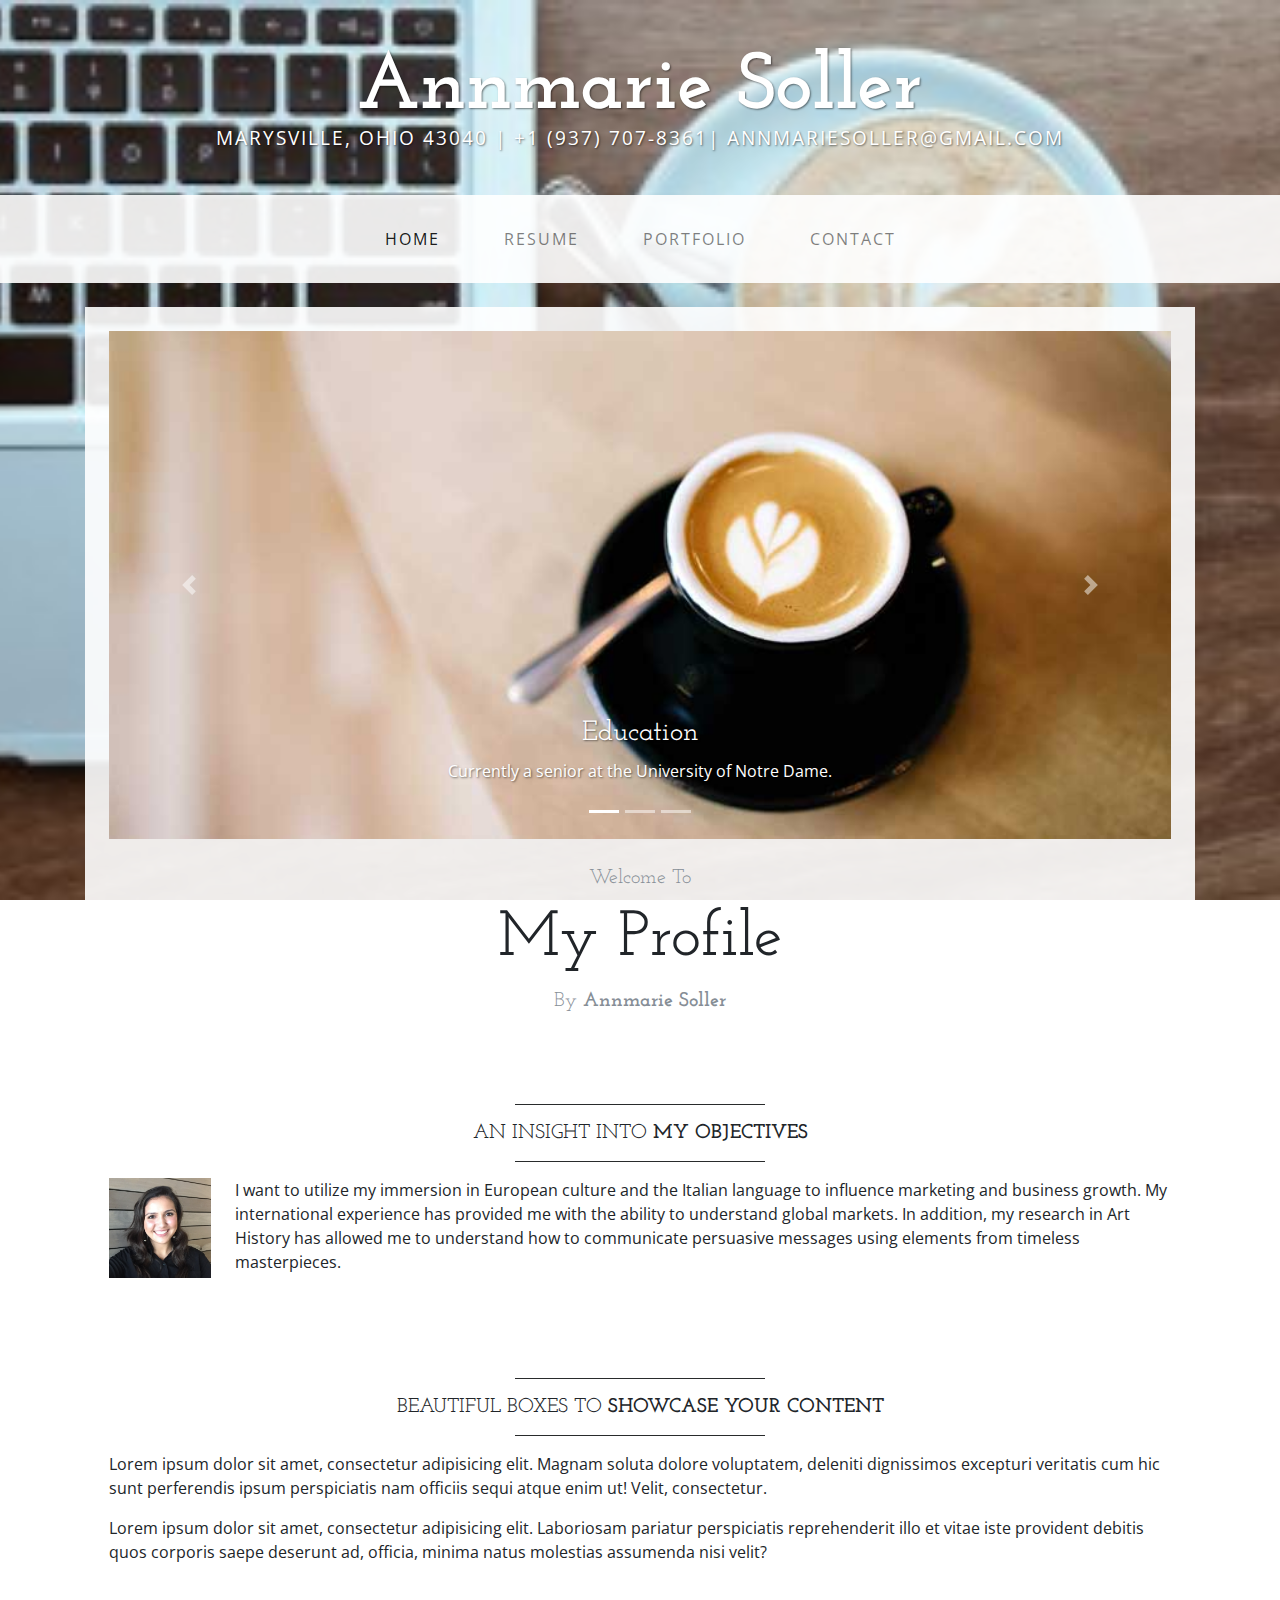
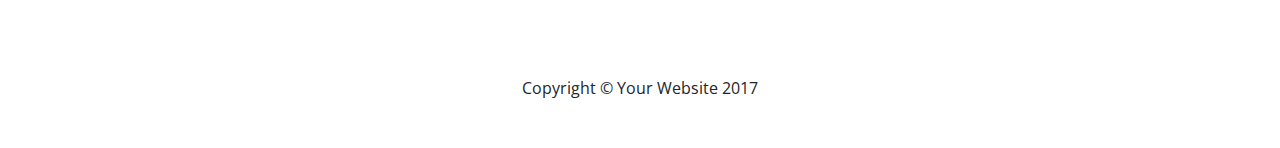
<file: index.html>
<!DOCTYPE html>
<html lang="en">

  <head>

    <meta charset="utf-8">
    <meta name="viewport" content="width=device-width, initial-scale=1, shrink-to-fit=no">
    <meta name="description" content="">
    <meta name="author" content="">

    <title>Resume - Annmarie Soller</title>

    <!-- Bootstrap core CSS -->
    <link href="vendor/bootstrap/css/bootstrap.min.css" rel="stylesheet">

    <!-- Custom fonts for this template -->
    <link href="https://fonts.googleapis.com/css?family=Open+Sans:300italic,400italic,600italic,700italic,800italic,400,300,600,700,800" rel="stylesheet" type="text/css">
    <link href="https://fonts.googleapis.com/css?family=Josefin+Slab:100,300,400,600,700,100italic,300italic,400italic,600italic,700italic" rel="stylesheet" type="text/css">

    <!-- Custom styles for this template -->
    <link href="css/business-casual.css" rel="stylesheet">
          <link href="css/Resume.css" rel="stylesheet">


  </head>

  <body>

    <div class="tagline-upper text-center text-heading text-shadow text-white mt-5 d-none d-lg-block">Annmarie Soller</div>
    <div class="tagline-lower text-center text-expanded text-shadow text-uppercase text-white mb-5 d-none d-lg-block" > Marysville, Ohio 43040 | +1 (937) 707-8361| annmariesoller@gmail.com</div>

    <!-- Navigation -->
    <nav class="navbar navbar-expand-lg navbar-light bg-faded py-lg-4">
      <div class="container">
        <a class="navbar-brand text-uppercase text-expanded font-weight-bold d-lg-none" href="#">Start Bootstrap</a>
        <button class="navbar-toggler" type="button" data-toggle="collapse" data-target="#navbarResponsive" aria-controls="navbarResponsive" aria-expanded="false" aria-label="Toggle navigation">
          <span class="navbar-toggler-icon"></span>
        </button>
        <div class="collapse navbar-collapse" id="navbarResponsive">
          <ul class="navbar-nav mx-auto">
            <li class="nav-item active px-lg-4">
              <a class="nav-link text-uppercase text-expanded" href="index.html">Home
                <span class="sr-only">(current)</span>
              </a>
            </li>
            <li class="nav-item px-lg-4">
              <a class="nav-link text-uppercase text-expanded" href="about.html">Resume</a>
            </li>
            <li class="nav-item px-lg-4">
              <a class="nav-link text-uppercase text-expanded" href="blog.html">Portfolio</a>
            </li>
            <li class="nav-item px-lg-4">
              <a class="nav-link text-uppercase text-expanded" href="contact.html">Contact</a>
            </li>
          </ul>
        </div>
      </div>
    </nav>

    <div class="container">

      <div class="bg-faded p-4 my-4">
        <!-- Image Carousel -->
        <div id="carouselExampleIndicators" class="carousel slide" data-ride="carousel">
          <ol class="carousel-indicators">
            <li data-target="#carouselExampleIndicators" data-slide-to="0" class="active"></li>
            <li data-target="#carouselExampleIndicators" data-slide-to="1"></li>
            <li data-target="#carouselExampleIndicators" data-slide-to="2"></li>
          </ol>
          <div class="carousel-inner" role="listbox">
            <div class="carousel-item active">
              <img class="d-block img-fluid w-100" src="img/slide-1.jpg" alt="">
              <div class="carousel-caption d-none d-md-block">
                <h3 class="text-shadow">Education</h3>
                <p class="text-shadow">Currently a senior at the University of Notre Dame.</p>
              </div>
            </div>
            <div class="carousel-item">
              <img class="d-block img-fluid w-100" src="img/slide-2.jpg" alt="">
              <div class="carousel-caption d-none d-md-block">
                <h3 class="text-shadow">Experience</h3>
                <p class="text-shadow">I've interned in Brand Management and also in Social Media Marketing.</p>
              </div>
            </div>
            <div class="carousel-item">
              <img class="d-block img-fluid w-100" src="img/slide-3.jpg" alt="">
              <div class="carousel-caption d-none d-md-block">
                <h3 class="text-shadow">Hobbies</h3>
                <p class="text-shadow">I'm in love with Italian Culture, movie watching, and singing & dancing.</p>
              </div>
            </div>
          </div>
          <a class="carousel-control-prev" href="#carouselExampleIndicators" role="button" data-slide="prev">
            <span class="carousel-control-prev-icon" aria-hidden="true"></span>
            <span class="sr-only">Previous</span>
          </a>
          <a class="carousel-control-next" href="#carouselExampleIndicators" role="button" data-slide="next">
            <span class="carousel-control-next-icon" aria-hidden="true"></span>
            <span class="sr-only">Next</span>
          </a>
        </div>
        <!-- Welcome Message -->
        <div class="text-center mt-4">
          <div class="text-heading text-muted text-lg">Welcome To</div>
          <h1 class="my-2">My Profile</h1>
          <div class="text-heading text-muted text-lg">By
            <strong>Annmarie Soller</strong>
          </div>
        </div>
      </div>

      <div class="bg-faded p-4 my-4">
        <hr class="divider">
        <h2 class="text-center text-lg text-uppercase my-0">An Insight into
          <strong>My Objectives</strong>
        </h2>
        <hr class="divider">
        <img class="img-fluid float-left mr-4 d-none d-lg-block" src="img/Profile%20Picture.jpg" alt="" id="profilepicture">
        <p>I want to utilize my immersion in European culture and the Italian language to influence marketing and business growth. My international experience has provided me with the ability to understand global markets. In addition, my research in Art History has allowed me to understand how to communicate persuasive messages using elements from timeless masterpieces.</p>
        
      </div>

      <div class="bg-faded p-4 my-4">
        <hr class="divider">
        <h2 class="text-center text-lg text-uppercase my-0">Beautiful boxes to
          <strong>showcase your content</strong>
        </h2>
        <hr class="divider">
        <p>Lorem ipsum dolor sit amet, consectetur adipisicing elit. Magnam soluta dolore voluptatem, deleniti dignissimos excepturi veritatis cum hic sunt perferendis ipsum perspiciatis nam officiis sequi atque enim ut! Velit, consectetur.</p>
        <p>Lorem ipsum dolor sit amet, consectetur adipisicing elit. Laboriosam pariatur perspiciatis reprehenderit illo et vitae iste provident debitis quos corporis saepe deserunt ad, officia, minima natus molestias assumenda nisi velit?</p>
      </div>

    </div>
    <!-- /.container -->

    <footer class="bg-faded text-center py-5">
      <div class="container">
        <p class="m-0">Copyright &copy; Your Website 2017</p>
      </div>
    </footer>

    <!-- Bootstrap core JavaScript -->
    <script src="vendor/jquery/jquery.min.js"></script>
    <script src="vendor/bootstrap/js/bootstrap.bundle.min.js"></script>

  </body>

</html>
</file>
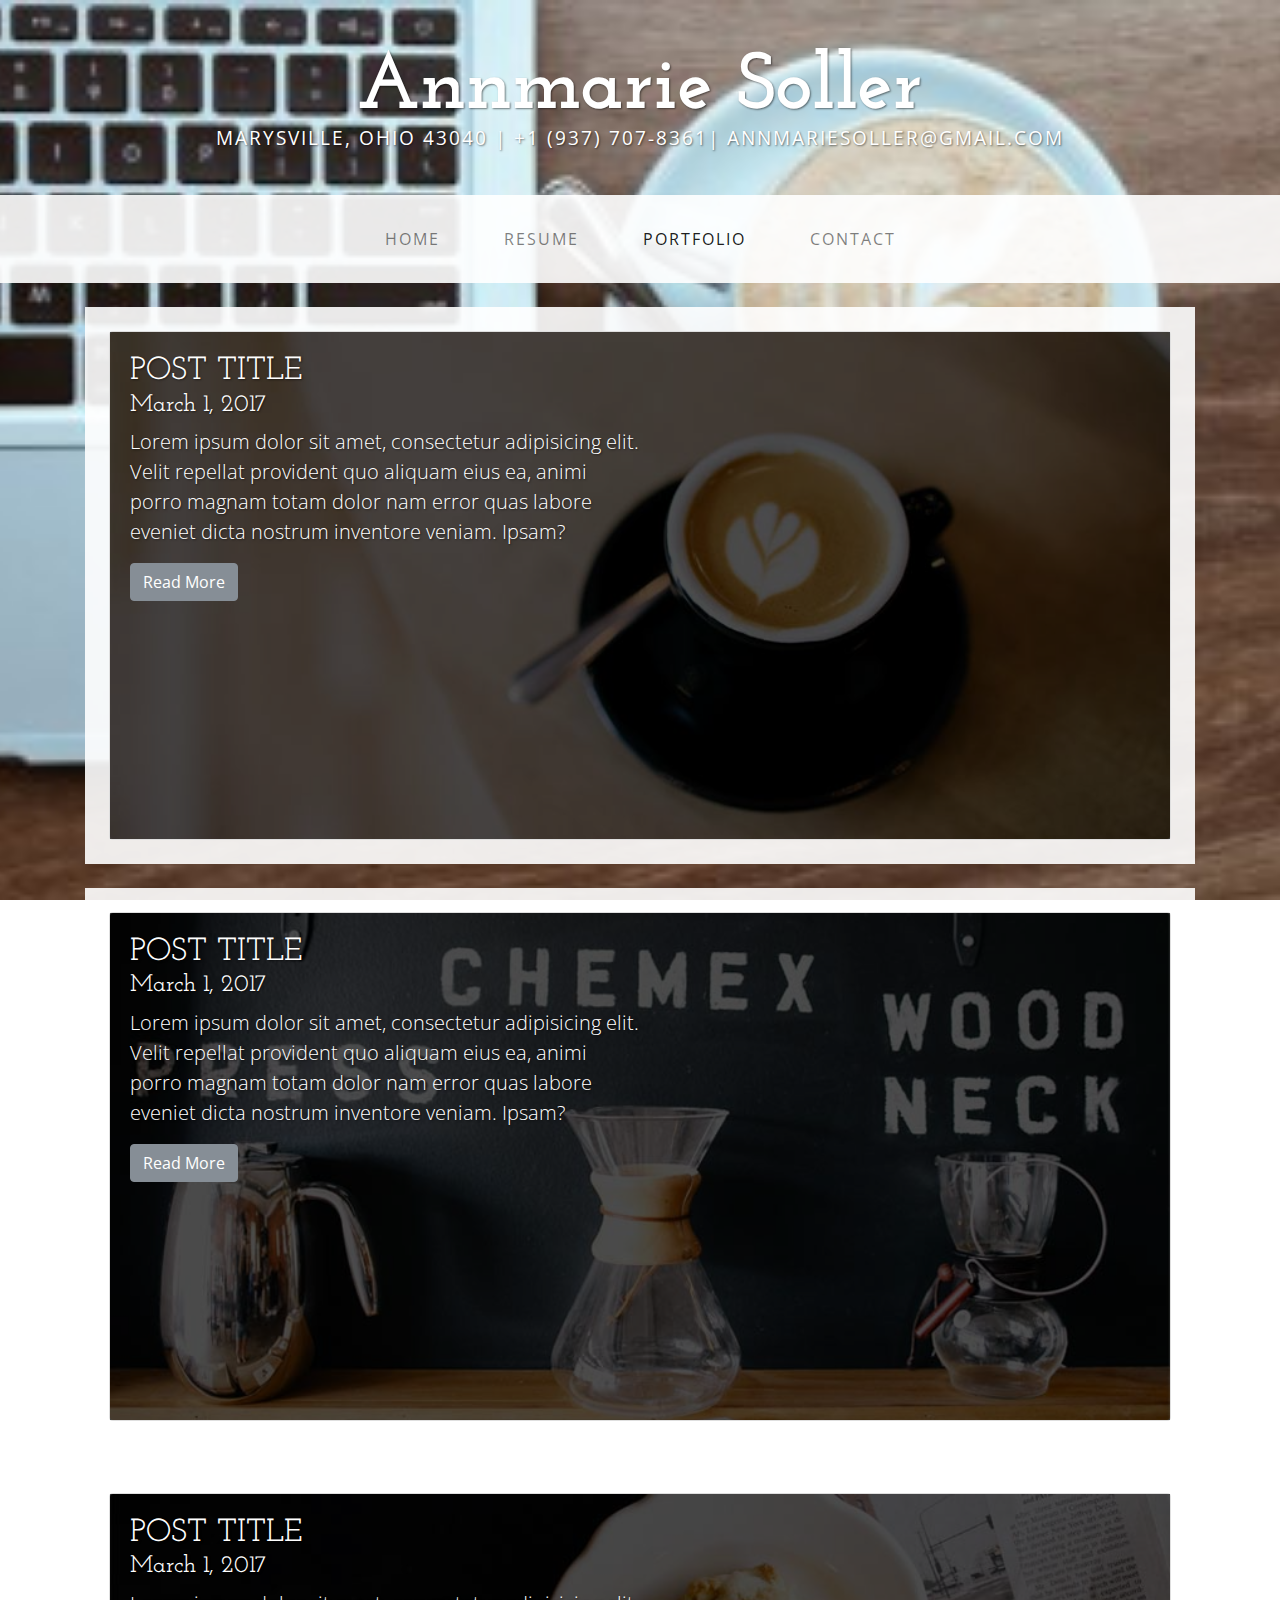
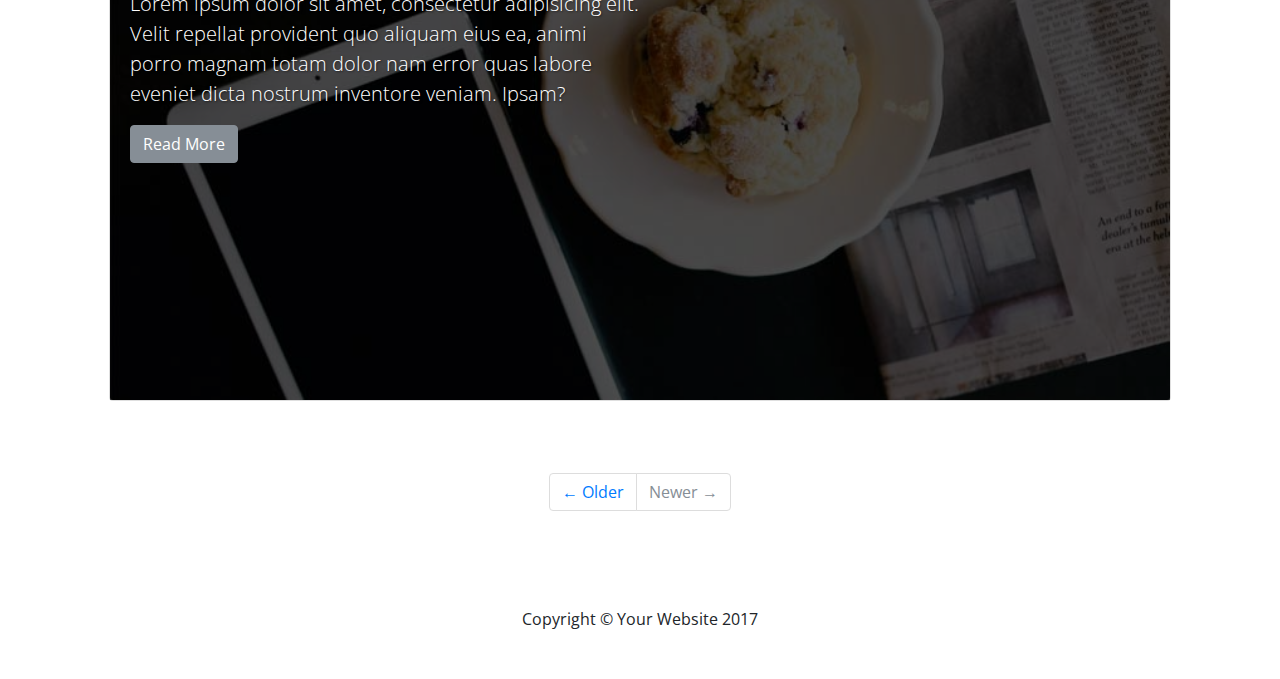
<file: blog.html>
<!DOCTYPE html>
<html lang="en">

  <head>

    <meta charset="utf-8">
    <meta name="viewport" content="width=device-width, initial-scale=1, shrink-to-fit=no">
    <meta name="description" content="">
    <meta name="author" content="">

    <title>Business Casual - Start Bootstrap Theme</title>

    <!-- Bootstrap core CSS -->
    <link href="vendor/bootstrap/css/bootstrap.min.css" rel="stylesheet">

    <!-- Custom fonts for this template -->
    <link href="https://fonts.googleapis.com/css?family=Open+Sans:300italic,400italic,600italic,700italic,800italic,400,300,600,700,800" rel="stylesheet" type="text/css">
    <link href="https://fonts.googleapis.com/css?family=Josefin+Slab:100,300,400,600,700,100italic,300italic,400italic,600italic,700italic" rel="stylesheet" type="text/css">

    <!-- Custom styles for this template -->
    <link href="css/business-casual.css" rel="stylesheet">
       <link href="css/Resume.css" rel="stylesheet">

  </head>

  <body>

    <div class="tagline-upper text-center text-heading text-shadow text-white mt-5 d-none d-lg-block">Annmarie Soller</div>
    <div class="tagline-lower text-center text-expanded text-shadow text-uppercase text-white mb-5 d-none d-lg-block" > Marysville, Ohio 43040 | +1 (937) 707-8361| annmariesoller@gmail.com</div>

    <!-- Navigation -->
    <nav class="navbar navbar-expand-lg navbar-light bg-faded py-lg-4">
      <div class="container">
        <a class="navbar-brand text-uppercase text-expanded font-weight-bold d-lg-none" href="#">Start Bootstrap</a>
        <button class="navbar-toggler" type="button" data-toggle="collapse" data-target="#navbarResponsive" aria-controls="navbarResponsive" aria-expanded="false" aria-label="Toggle navigation">
          <span class="navbar-toggler-icon"></span>
        </button>
        <div class="collapse navbar-collapse" id="navbarResponsive">
          <ul class="navbar-nav mx-auto">
            <li class="nav-item px-lg-4">
              <a class="nav-link text-uppercase text-expanded" href="index.html">Home
                <span class="sr-only">(current)</span>
              </a>
            </li>
            <li class="nav-item px-lg-4">
              <a class="nav-link text-uppercase text-expanded" href="about.html">Resume</a>
            </li>
            <li class="nav-item active px-lg-4">
              <a class="nav-link text-uppercase text-expanded" href="blog.html">Portfolio</a>
            </li>
            <li class="nav-item px-lg-4">
              <a class="nav-link text-uppercase text-expanded" href="contact.html">Contact</a>
            </li>
          </ul>
        </div>
      </div>
    </nav>

    <div class="container">

      <div class="bg-faded p-4 my-4">
        <div class="card card-inverse">
          <img class="card-img img-fluid w-100" src="img/slide-1.jpg" alt="">
          <div class="card-img-overlay bg-overlay">
            <h2 class="card-title text-shadow text-white text-uppercase mb-0">Post Title</h2>
            <h4 class="text-shadow text-white">March 1, 2017</h4>
            <p class="lead card-text text-shadow text-white w-50 d-none d-lg-block">Lorem ipsum dolor sit amet, consectetur adipisicing elit. Velit repellat provident quo aliquam eius ea, animi porro magnam totam dolor nam error quas labore eveniet dicta nostrum inventore veniam. Ipsam?</p>
            <a href="#" class="btn btn-secondary">Read More</a>
          </div>
        </div>
      </div>

      <div class="bg-faded p-4 my-4">
        <div class="card card-inverse">
          <img class="card-img img-fluid w-100" src="img/slide-2.jpg" alt="">
          <div class="card-img-overlay bg-overlay">
            <h2 class="card-title text-shadow text-white text-uppercase mb-0">Post Title</h2>
            <h4 class="text-shadow text-white">March 1, 2017</h4>
            <p class="lead card-text text-shadow text-white w-50 d-none d-lg-block">Lorem ipsum dolor sit amet, consectetur adipisicing elit. Velit repellat provident quo aliquam eius ea, animi porro magnam totam dolor nam error quas labore eveniet dicta nostrum inventore veniam. Ipsam?</p>
            <a href="#" class="btn btn-secondary">Read More</a>
          </div>
        </div>
      </div>

      <div class="bg-faded p-4 my-4">
        <div class="card card-inverse">
          <img class="card-img img-fluid w-100" src="img/slide-3.jpg" alt="">
          <div class="card-img-overlay bg-overlay">
            <h2 class="card-title text-shadow text-white text-uppercase mb-0">Post Title</h2>
            <h4 class="text-shadow text-white">March 1, 2017</h4>
            <p class="lead card-text text-shadow text-white w-50 d-none d-lg-block">Lorem ipsum dolor sit amet, consectetur adipisicing elit. Velit repellat provident quo aliquam eius ea, animi porro magnam totam dolor nam error quas labore eveniet dicta nostrum inventore veniam. Ipsam?</p>
            <a href="#" class="btn btn-secondary">Read More</a>
          </div>
        </div>
      </div>

      <!-- Pagination -->
      <div class="bg-faded p-4 my-4">
        <ul class="pagination justify-content-center mb-0">
          <li class="page-item">
            <a class="page-link" href="#">&larr; Older</a>
          </li>
          <li class="page-item disabled">
            <a class="page-link" href="#">Newer &rarr;</a>
          </li>
        </ul>
      </div>

    </div>
    <!-- /.container -->

    <footer class="bg-faded text-center py-5">
      <div class="container">
        <p class="m-0">Copyright &copy; Your Website 2017</p>
      </div>
    </footer>

    <!-- Bootstrap core JavaScript -->
    <script src="vendor/jquery/jquery.min.js"></script>
    <script src="vendor/bootstrap/js/bootstrap.bundle.min.js"></script>

  </body>

</html>
</file>
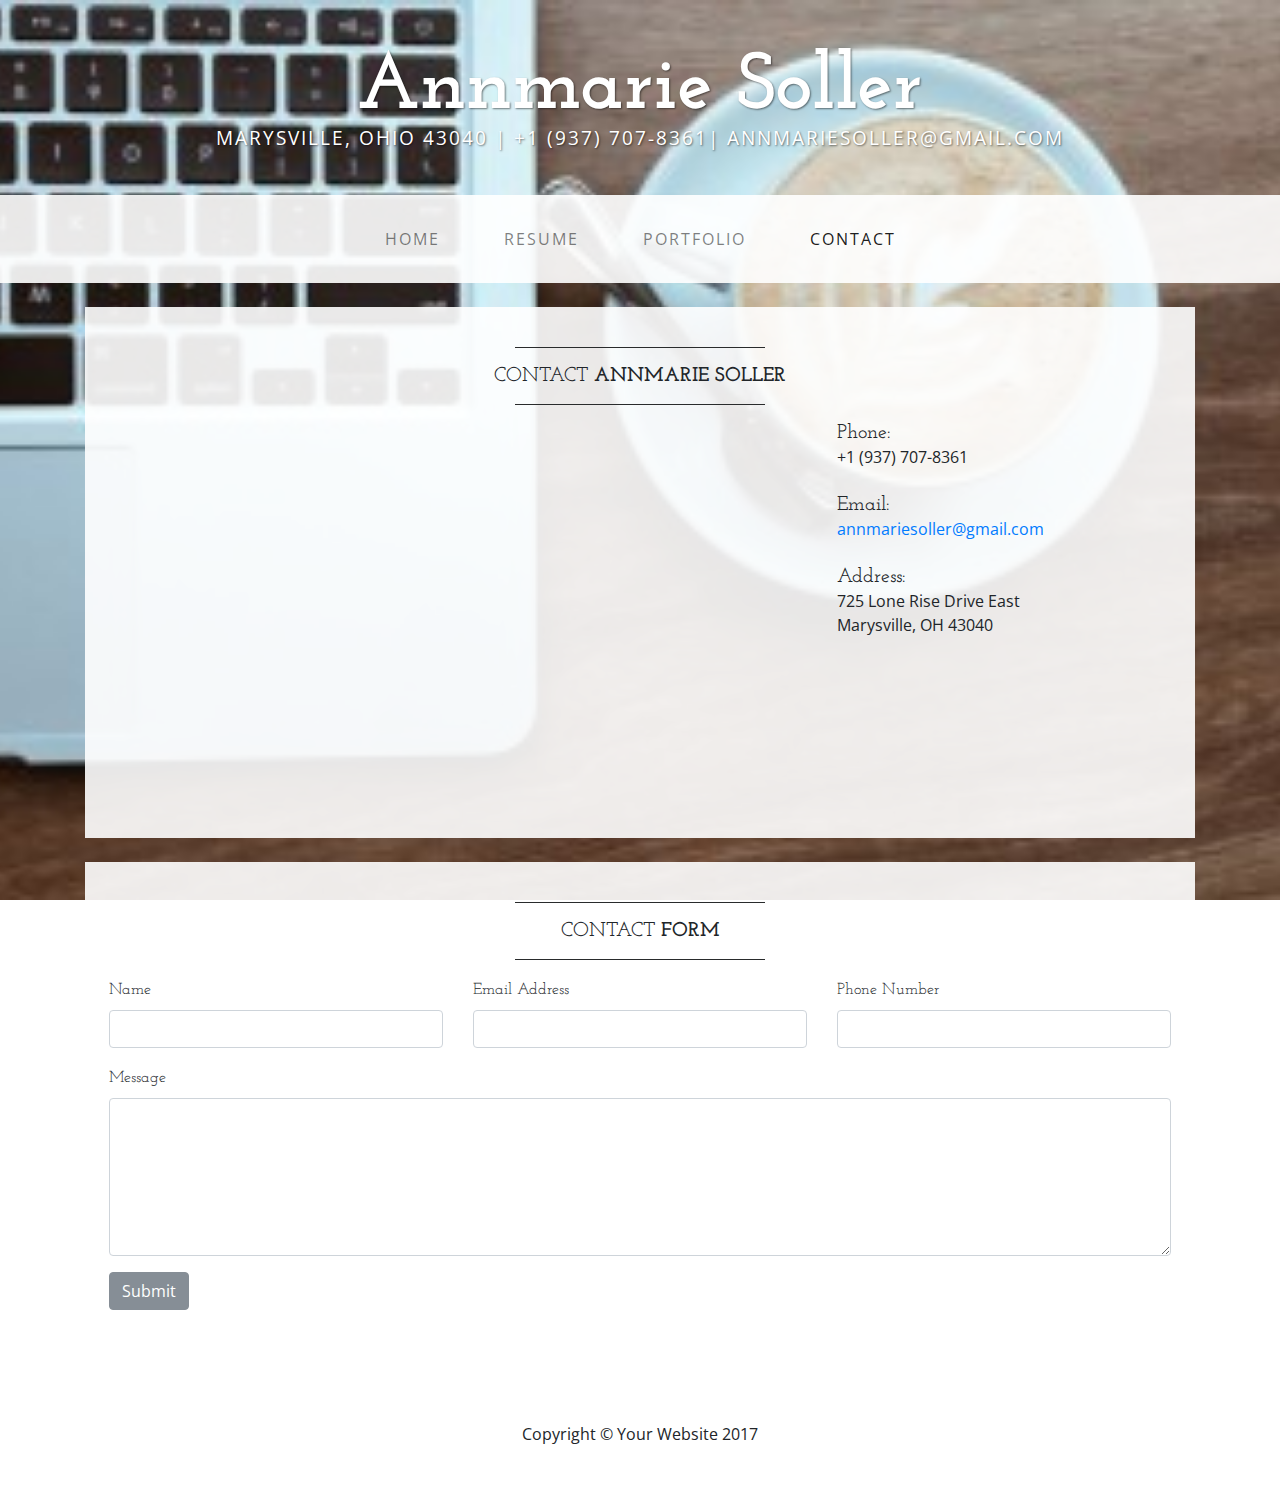
<file: contact.html>
<!DOCTYPE html>
<html lang="en">

  <head>

    <meta charset="utf-8">
    <meta name="viewport" content="width=device-width, initial-scale=1, shrink-to-fit=no">
    <meta name="description" content="">
    <meta name="author" content="">

    <title>Business Casual - Start Bootstrap Theme</title>

    <!-- Bootstrap core CSS -->
    <link href="vendor/bootstrap/css/bootstrap.min.css" rel="stylesheet">

    <!-- Custom fonts for this template -->
    <link href="https://fonts.googleapis.com/css?family=Open+Sans:300italic,400italic,600italic,700italic,800italic,400,300,600,700,800" rel="stylesheet" type="text/css">
    <link href="https://fonts.googleapis.com/css?family=Josefin+Slab:100,300,400,600,700,100italic,300italic,400italic,600italic,700italic" rel="stylesheet" type="text/css">

    <!-- Custom styles for this template -->
    <link href="css/business-casual.css" rel="stylesheet">
       <link href="css/Resume.css" rel="stylesheet">

  </head>

  <body>

    <div class="tagline-upper text-center text-heading text-shadow text-white mt-5 d-none d-lg-block">Annmarie Soller</div>
    <div class="tagline-lower text-center text-expanded text-shadow text-uppercase text-white mb-5 d-none d-lg-block" > Marysville, Ohio 43040 | +1 (937) 707-8361| annmariesoller@gmail.com</div>

    <!-- Navigation -->
    <nav class="navbar navbar-expand-lg navbar-light bg-faded py-lg-4">
      <div class="container">
        <a class="navbar-brand text-uppercase text-expanded font-weight-bold d-lg-none" href="#">Start Bootstrap</a>
        <button class="navbar-toggler" type="button" data-toggle="collapse" data-target="#navbarResponsive" aria-controls="navbarResponsive" aria-expanded="false" aria-label="Toggle navigation">
          <span class="navbar-toggler-icon"></span>
        </button>
        <div class="collapse navbar-collapse" id="navbarResponsive">
          <ul class="navbar-nav mx-auto">
            <li class="nav-item px-lg-4">
              <a class="nav-link text-uppercase text-expanded" href="index.html">Home
                <span class="sr-only">(current)</span>
              </a>
            </li>
            <li class="nav-item px-lg-4">
              <a class="nav-link text-uppercase text-expanded" href="about.html">Resume</a>
            </li>
            <li class="nav-item px-lg-4">
              <a class="nav-link text-uppercase text-expanded" href="blog.html">Portfolio</a>
            </li>
            <li class="nav-item active px-lg-4">
              <a class="nav-link text-uppercase text-expanded" href="contact.html">Contact</a>
            </li>
          </ul>
        </div>
      </div>
    </nav>

    <div class="container">

      <div class="bg-faded p-4 my-4">
        <hr class="divider">
        <h2 class="text-center text-lg text-uppercase my-0">Contact
          <strong>Annmarie Soller</strong>
        </h2>
        <hr class="divider">
        <div class="row">
          <div class="col-lg-8">
            <div class="embed-responsive embed-responsive-16by9 map-container mb-4 mb-lg-0">
              <iframe frameborder="0" scrolling="no" marginheight="0" marginwidth="0" src="http://maps.google.com/maps?hl=en&amp;ie=UTF8&amp;ll=37.0625,-95.677068&amp;spn=56.506174,79.013672&amp;t=m&amp;z=4&amp;output=embed"></iframe>
            </div>
          </div>
          <div class="col-lg-4">
            <h5 class="mb-0">Phone:</h5>
            <div class="mb-4">+1 (937) 707-8361</div>
            <h5 class="mb-0">Email:</h5>
            <div class="mb-4">
              <a href="mailto:name@example.com">annmariesoller@gmail.com</a>
            </div>
            <h5 class="mb-0">Address:</h5>
            <div class="mb-4">
              725 Lone Rise Drive East
              <br>
              Marysville, OH 43040
            </div>
          </div>
        </div>
      </div>

      <div class="bg-faded p-4 my-4">
        <hr class="divider">
        <h2 class="text-center text-lg text-uppercase my-0">Contact
          <strong>Form</strong>
        </h2>
        <hr class="divider">
        <form>
          <div class="row">
            <div class="form-group col-lg-4">
              <label class="text-heading">Name</label>
              <input type="text" class="form-control">
            </div>
            <div class="form-group col-lg-4">
              <label class="text-heading">Email Address</label>
              <input type="email" class="form-control">
            </div>
            <div class="form-group col-lg-4">
              <label class="text-heading">Phone Number</label>
              <input type="tel" class="form-control">
            </div>
            <div class="clearfix"></div>
            <div class="form-group col-lg-12">
              <label class="text-heading">Message</label>
              <textarea class="form-control" rows="6"></textarea>
            </div>
            <div class="form-group col-lg-12">
              <button type="submit" class="btn btn-secondary">Submit</button>
            </div>
          </div>
        </form>
      </div>

    </div>
    <!-- /.container -->

    <footer class="bg-faded text-center py-5">
      <div class="container">
        <p class="m-0">Copyright &copy; Your Website 2017</p>
      </div>
    </footer>

    <!-- Bootstrap core JavaScript -->
    <script src="vendor/jquery/jquery.min.js"></script>
    <script src="vendor/bootstrap/js/bootstrap.bundle.min.js"></script>

    <!-- Zoom when clicked function for Google Map -->
    <script>
      $('.map-container').click(function () {
        $(this).find('iframe').addClass('clicked')
      }).mouseleave(function () {
        $(this).find('iframe').removeClass('clicked')
      });
    </script>

  </body>

</html>
</file>
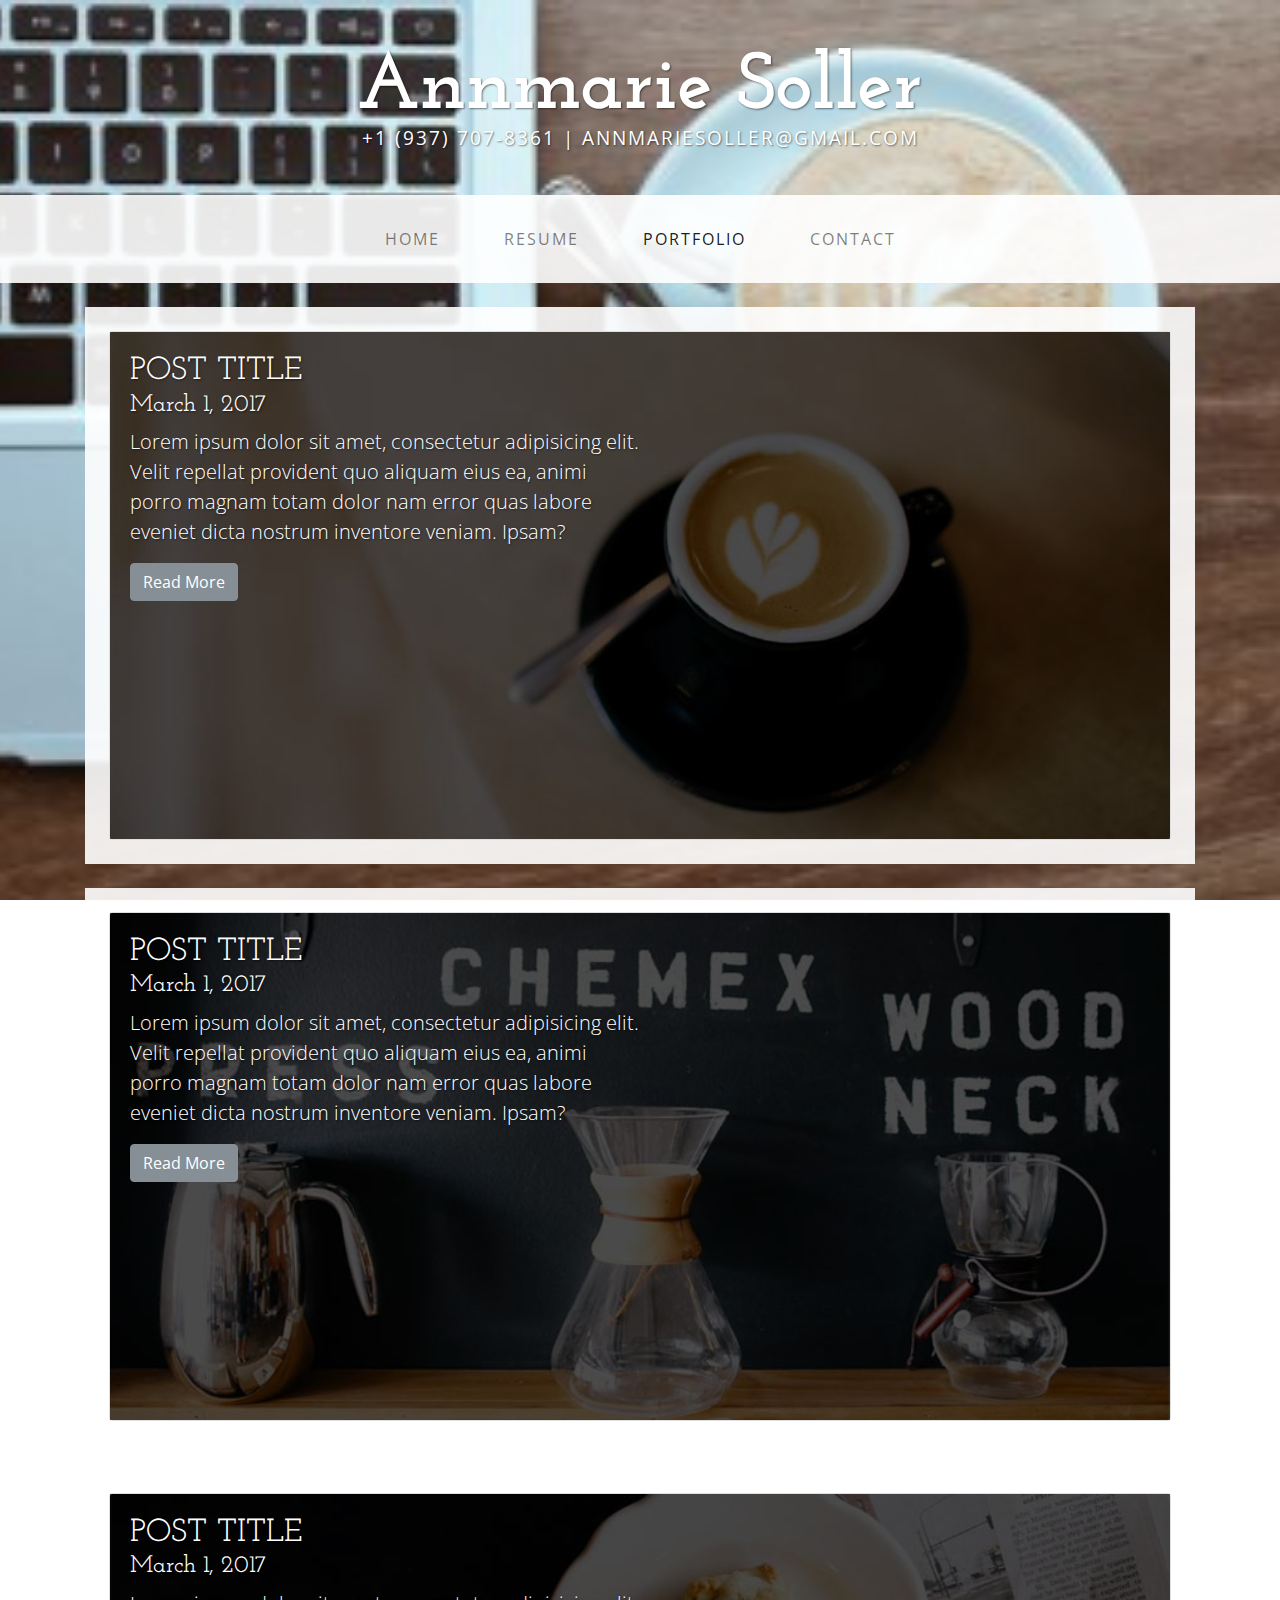
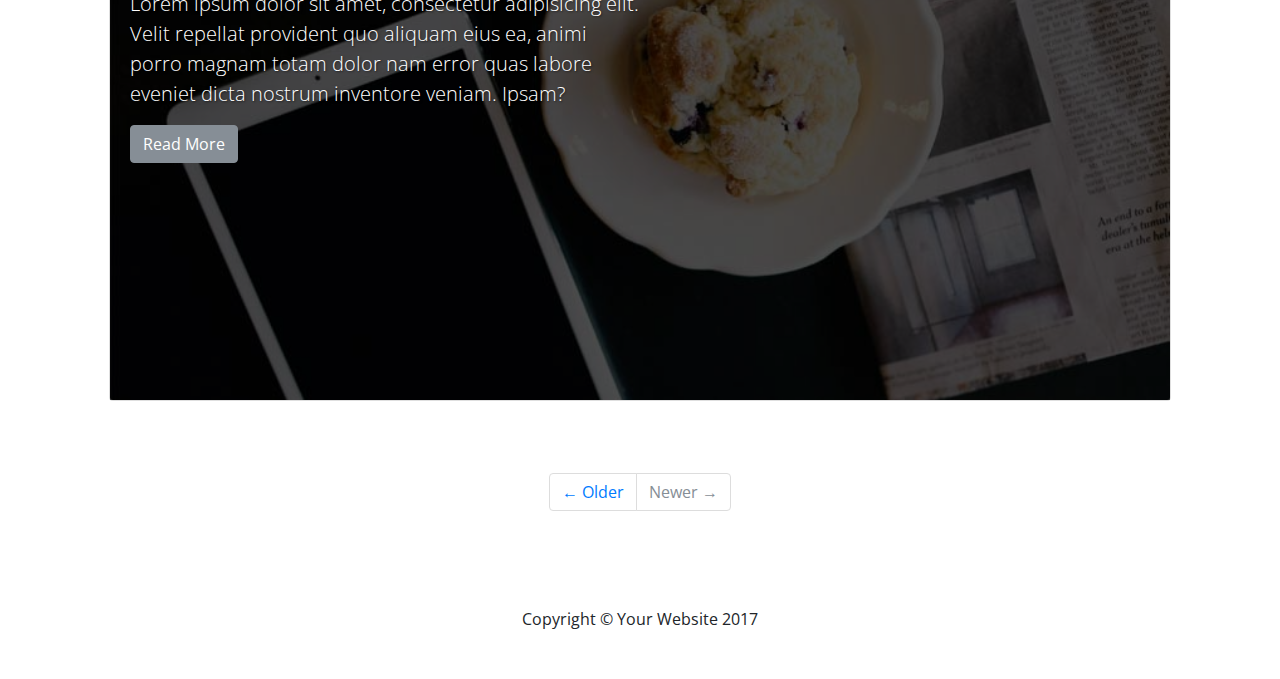
<file: Portfolio.html>
<!DOCTYPE html>
<html lang="en">

  <head>

    <meta charset="utf-8">
    <meta name="viewport" content="width=device-width, initial-scale=1, shrink-to-fit=no">
    <meta name="description" content="">
    <meta name="author" content="">

    <title>Portfolio - Annmarie Soller</title>

    <!-- Bootstrap core CSS -->
    <link href="vendor/bootstrap/css/bootstrap.min.css" rel="stylesheet">

    <!-- Custom fonts for this template -->
    <link href="https://fonts.googleapis.com/css?family=Open+Sans:300italic,400italic,600italic,700italic,800italic,400,300,600,700,800" rel="stylesheet" type="text/css">
    <link href="https://fonts.googleapis.com/css?family=Josefin+Slab:100,300,400,600,700,100italic,300italic,400italic,600italic,700italic" rel="stylesheet" type="text/css">

    <!-- Custom styles for this template -->
    <link href="css/business-casual.css" rel="stylesheet">
    <link href="css/Resume.css" rel="stylesheet">
      
    <!-- FontAwesome icons -->
    <link rel="stylesheet" href="fonts/font-awesome/css/font-awesome.min.css">
  </head>

  <body>

    <div class="tagline-upper text-center text-heading text-shadow text-white mt-5 d-none d-lg-block">Annmarie Soller</div>
    <div class="tagline-lower text-center text-expanded text-shadow text-uppercase text-white mb-5 d-none d-lg-block" >+1 (937) 707-8361 | annmariesoller@gmail.com</div>

    <!-- Navigation -->
    <nav class="navbar navbar-expand-lg navbar-light bg-faded py-lg-4">
      <div class="container">
        <a class="navbar-brand text-uppercase text-expanded font-weight-bold d-lg-none" href="index.html">Annmarie Soller</a>
        <button class="navbar-toggler" type="button" data-toggle="collapse" data-target="#navbarResponsive" aria-controls="navbarResponsive" aria-expanded="false" aria-label="Toggle navigation">
          <span class="navbar-toggler-icon"></span>
        </button>
        <div class="collapse navbar-collapse" id="navbarResponsive">
          <ul class="navbar-nav mx-auto">
            <li class="nav-item px-lg-4">
              <a class="nav-link text-uppercase text-expanded" href="index.html">Home</a>
            </li>
            <li class="nav-item px-lg-4">
              <a class="nav-link text-uppercase text-expanded" href="Resume.html">Resume</a>
            </li>
            <li class="nav-item active px-lg-4">
              <a class="nav-link text-uppercase text-expanded" href="Portfolio.html">Portfolio
                <span class="sr-only">(current)</span>
              </a>
            </li>
            <li class="nav-item px-lg-4">
              <a class="nav-link text-uppercase text-expanded" href="contact.html">Contact</a>
            </li>
          </ul>
        </div>
      </div>
    </nav>

    <div class="container">

      <div class="bg-faded p-4 my-4">
        <div class="card card-inverse">
          <img class="card-img img-fluid w-100" src="img/slide-1.jpg" alt="">
          <div class="card-img-overlay bg-overlay">
            <h2 class="card-title text-shadow text-white text-uppercase mb-0">Post Title</h2>
            <h4 class="text-shadow text-white">March 1, 2017</h4>
            <p class="lead card-text text-shadow text-white w-50 d-none d-lg-block">Lorem ipsum dolor sit amet, consectetur adipisicing elit. Velit repellat provident quo aliquam eius ea, animi porro magnam totam dolor nam error quas labore eveniet dicta nostrum inventore veniam. Ipsam?</p>
            <a href="#" class="btn btn-secondary">Read More</a>
          </div>
        </div>
      </div>

      <div class="bg-faded p-4 my-4">
        <div class="card card-inverse">
          <img class="card-img img-fluid w-100" src="img/slide-2.jpg" alt="">
          <div class="card-img-overlay bg-overlay">
            <h2 class="card-title text-shadow text-white text-uppercase mb-0">Post Title</h2>
            <h4 class="text-shadow text-white">March 1, 2017</h4>
            <p class="lead card-text text-shadow text-white w-50 d-none d-lg-block">Lorem ipsum dolor sit amet, consectetur adipisicing elit. Velit repellat provident quo aliquam eius ea, animi porro magnam totam dolor nam error quas labore eveniet dicta nostrum inventore veniam. Ipsam?</p>
            <a href="#" class="btn btn-secondary">Read More</a>
          </div>
        </div>
      </div>

      <div class="bg-faded p-4 my-4">
        <div class="card card-inverse">
          <img class="card-img img-fluid w-100" src="img/slide-3.jpg" alt="">
          <div class="card-img-overlay bg-overlay">
            <h2 class="card-title text-shadow text-white text-uppercase mb-0">Post Title</h2>
            <h4 class="text-shadow text-white">March 1, 2017</h4>
            <p class="lead card-text text-shadow text-white w-50 d-none d-lg-block">Lorem ipsum dolor sit amet, consectetur adipisicing elit. Velit repellat provident quo aliquam eius ea, animi porro magnam totam dolor nam error quas labore eveniet dicta nostrum inventore veniam. Ipsam?</p>
            <a href="#" class="btn btn-secondary">Read More</a>
          </div>
        </div>
      </div>

      <!-- Pagination -->
      <div class="bg-faded p-4 my-4">
        <ul class="pagination justify-content-center mb-0">
          <li class="page-item">
            <a class="page-link" href="#">&larr; Older</a>
          </li>
          <li class="page-item disabled">
            <a class="page-link" href="#">Newer &rarr;</a>
          </li>
        </ul>
      </div>

    </div>
    <!-- /.container -->

    <footer class="bg-faded text-center py-5">
      <div class="container">
        <p class="m-0">Copyright &copy; Your Website 2017</p>
      </div>
    </footer>

    <!-- Bootstrap core JavaScript -->
    <script src="vendor/jquery/jquery.min.js"></script>
    <script src="vendor/bootstrap/js/bootstrap.bundle.min.js"></script>

  </body>

</html>
</file>
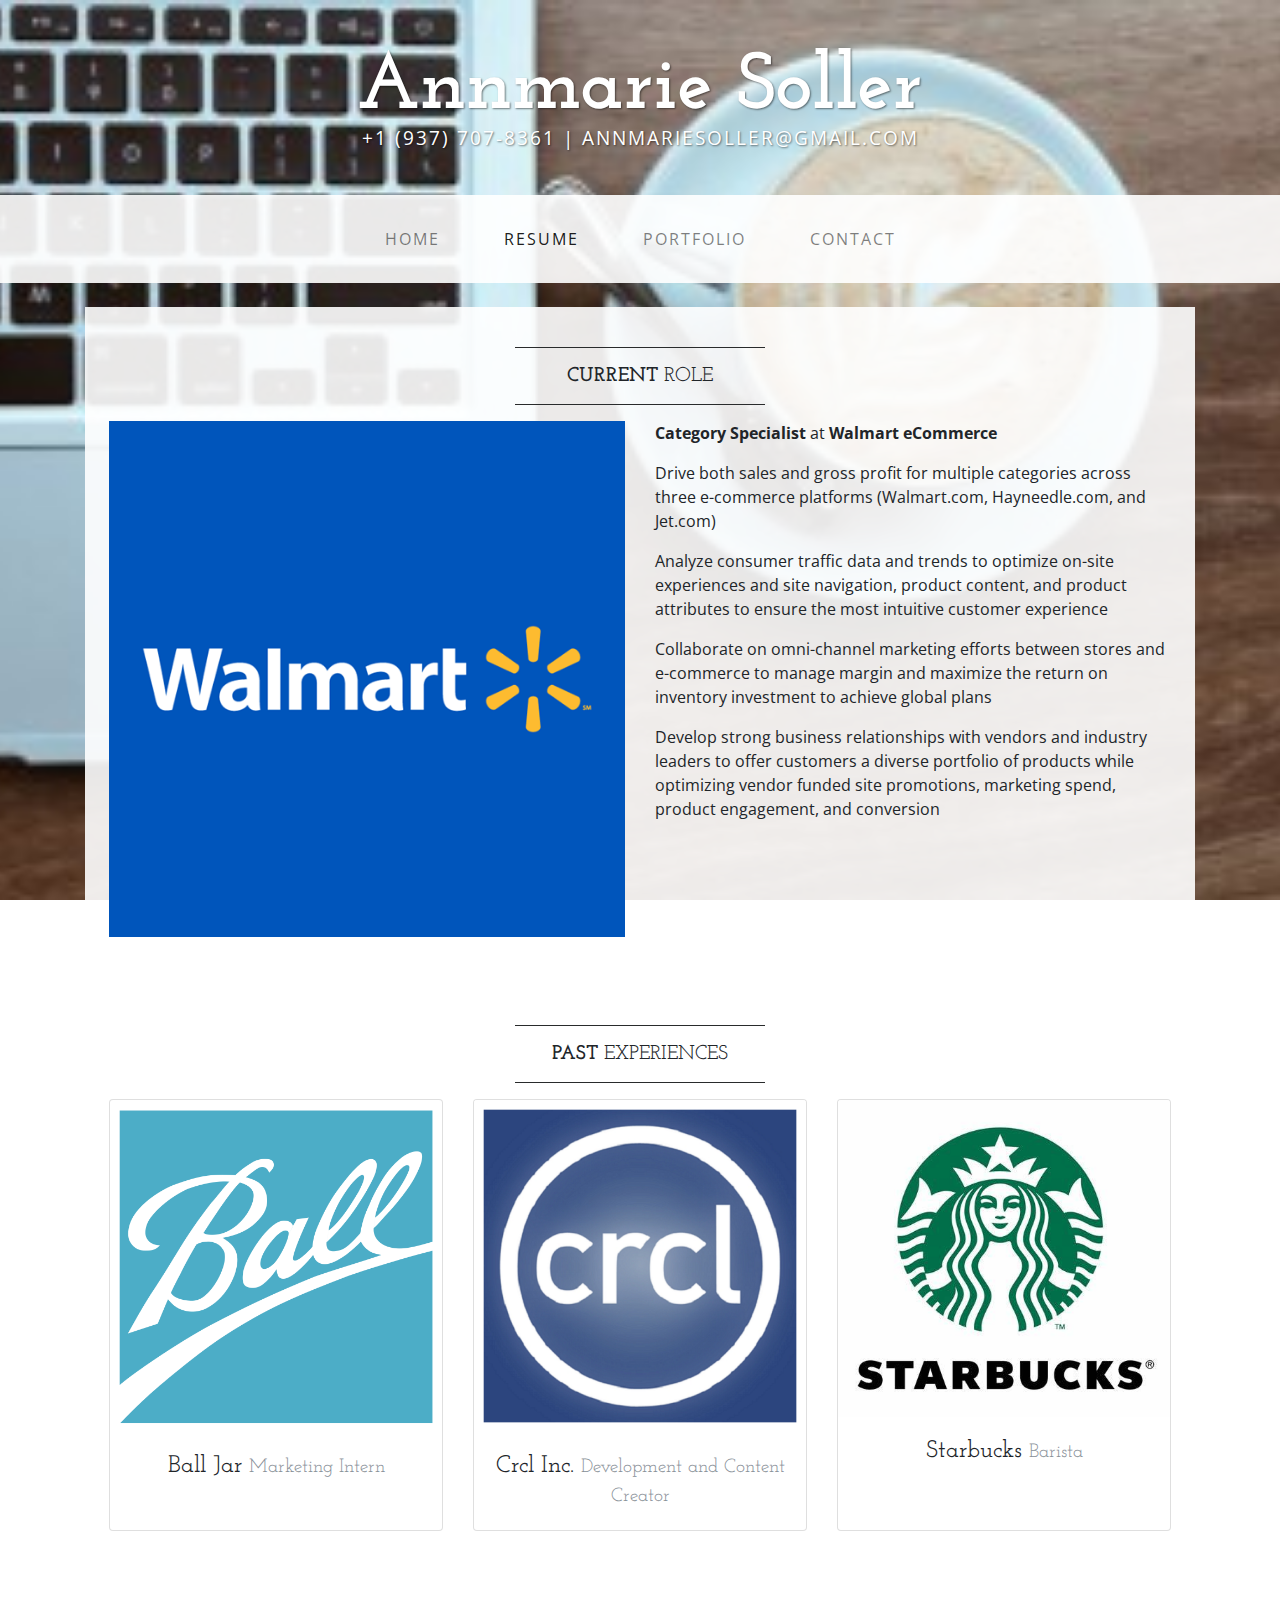
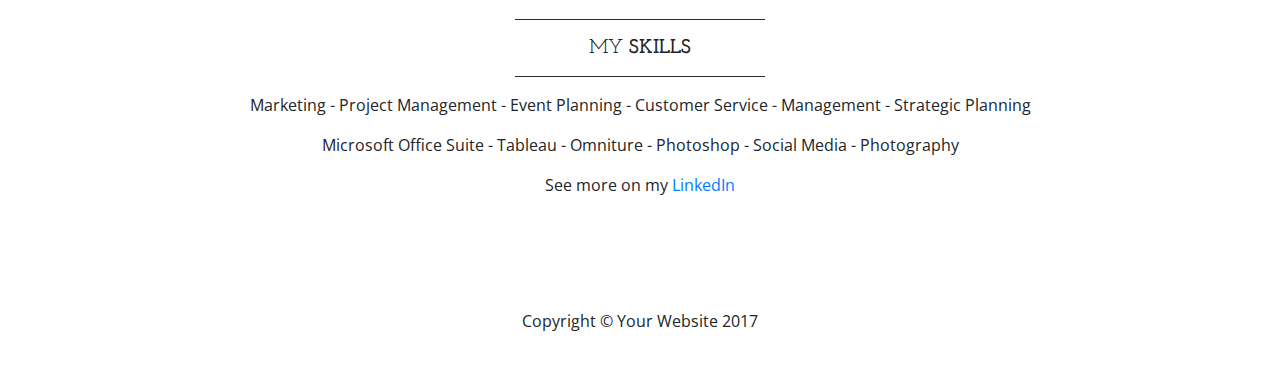
<file: Resume.html>
<!DOCTYPE html>
<html lang="en">

  <head>

    <meta charset="utf-8">
    <meta name="viewport" content="width=device-width, initial-scale=1, shrink-to-fit=no">
    <meta name="description" content="">
    <meta name="author" content="">

    <title>Resume - Annmarie Soller</title>

    <!-- Bootstrap core CSS -->
    <link href="vendor/bootstrap/css/bootstrap.min.css" rel="stylesheet">

    <!-- Custom fonts for this template -->
    <link href="https://fonts.googleapis.com/css?family=Open+Sans:300italic,400italic,600italic,700italic,800italic,400,300,600,700,800" rel="stylesheet" type="text/css">
    <link href="https://fonts.googleapis.com/css?family=Josefin+Slab:100,300,400,600,700,100italic,300italic,400italic,600italic,700italic" rel="stylesheet" type="text/css">

    <!-- Custom styles for this template -->
    <link href="css/business-casual.css" rel="stylesheet">
    <link href="css/Resume.css" rel="stylesheet">

    <!-- FontAwesome icons -->
    <link rel="stylesheet" href="fonts/font-awesome/css/font-awesome.min.css">
  </head>

  <body>

    <div class="tagline-upper text-center text-heading text-shadow text-white mt-5 d-none d-lg-block">Annmarie Soller</div>
    <div class="tagline-lower text-center text-expanded text-shadow text-uppercase text-white mb-5 d-none d-lg-block" >+1 (937) 707-8361 | annmariesoller@gmail.com</div>

    <!-- Navigation -->
    <nav class="navbar navbar-expand-lg navbar-light bg-faded py-lg-4">
      <div class="container">
        <a class="navbar-brand text-uppercase text-expanded font-weight-bold d-lg-none" href="index.html">Annmarie Soller</a>
        <button class="navbar-toggler" type="button" data-toggle="collapse" data-target="#navbarResponsive" aria-controls="navbarResponsive" aria-expanded="false" aria-label="Toggle navigation">
          <span class="navbar-toggler-icon"></span>
        </button>
        <div class="collapse navbar-collapse" id="navbarResponsive">
          <ul class="navbar-nav mx-auto">
            <li class="nav-item px-lg-4">
              <a class="nav-link text-uppercase text-expanded" href="index.html">Home</a>
            </li>
            <li class="nav-item active px-lg-4">
              <a class="nav-link text-uppercase text-expanded" href="Resume.html">Resume
              <span class="sr-only">(current)</span>  
              </a>
            </li>
            <li class="nav-item px-lg-4">
              <a class="nav-link text-uppercase text-expanded" href="Portfolio.html">Portfolio</a>
            </li>
            <li class="nav-item px-lg-4">
              <a class="nav-link text-uppercase text-expanded" href="contact.html">Contact</a>
            </li>
          </ul>
        </div>
      </div>
    </nav>

    <div class="container">

      <div class="bg-faded p-4 my-4">
        <hr class="divider">
        <h2 class="text-center text-lg text-uppercase my-0">
          <strong>Current</strong> Role
        </h2>
        <hr class="divider">
        <div class="row">
          <div class="col-lg-6">
            <img class="img-fluid mb-4 mb-lg-0" src="img/walmart-logo2.png" id="walmartlogo" alt="walmart logo">
          </div>
          <div class="col-lg-6">
            <p><b>Category Specialist</b> at <b>Walmart eCommerce</b></p>
            <p>Drive both sales and gross profit for multiple categories across three e-commerce platforms (Walmart.com, Hayneedle.com, and Jet.com)</p>
            <p>Analyze consumer traffic data and trends to optimize on-site experiences and site navigation, product content, and product attributes to ensure the most intuitive customer experience </p>
            <p>Collaborate on omni-channel marketing efforts between stores and e-commerce to manage margin and maximize the return on inventory investment to achieve global plans</p>
            <p>Develop strong business relationships with vendors and industry leaders to offer customers a diverse portfolio of products while optimizing vendor funded site promotions, marketing spend, product engagement, and conversion</p>
          </div>
        </div>
      </div>

      <div class="bg-faded p-4 my-4">
        <hr class="divider">
        <h2 class="text-center text-lg text-uppercase my-0">
          <strong>Past</strong> Experiences
        </h2>
        <hr class="divider">
        <div class="row">
          <div class="col-md-4 mb-4 mb-md-0">
            <div class="card h-100">
              <img class="card-img-top" src="img/ball_jar_logo2.png" alt="ball jar logo">
              <div class="card-body text-center">
                <h4 class="card-title m-0">Ball Jar
                  <small class="text-muted">Marketing Intern</small>
                </h4>
              </div>
            </div>
          </div>
          <div class="col-md-4 mb-4 mb-md-0">
            <div class="card h-100">
              <img class="card-img-top" src="img/crcl_logo.png" alt="crcl logo">
              <div class="card-body text-center">
                <h4 class="card-title m-0">Crcl Inc.
                  <small class="text-muted">Development and Content Creator</small>
                </h4>
              </div>
            </div>
          </div>
          <div class="col-md-4">
            <div class="card h-100">
              <img class="card-img-top" src="img/starbucks_logo2.jpg" alt="starbucks logo">
              <div class="card-body text-center">
                <h4 class="card-title m-0">Starbucks
                  <small class="text-muted">Barista</small>
                </h4>
              </div>
            </div>
          </div>
        </div>
      </div>
        
      <div class="text-center bg-faded p-4 my-4">
        <hr class="divider">
        <h2 class="text-center text-lg text-uppercase my-0">My           <strong>Skills</strong>
        </h2>
        <hr class="divider">
        <p>Marketing - Project Management - Event Planning - Customer Service - Management - Strategic Planning</p>
        <p>Microsoft Office Suite - Tableau - Omniture - Photoshop - Social Media - Photography</p>
        <p>See more on my <a href="https://www.linkedin.com/in/annmariesoller">LinkedIn</a></p>
      </div>

    </div>
    <!-- /.container -->

    <footer class="bg-faded text-center py-5">
      <div class="container">
        <p class="m-0">Copyright &copy; Your Website 2017</p>
      </div>
    </footer>

    <!-- Bootstrap core JavaScript -->
    <script src="vendor/jquery/jquery.min.js"></script>
    <script src="vendor/bootstrap/js/bootstrap.bundle.min.js"></script>

  </body>

</html>
</file>
<file: css/Resume.css>
/*This is my personalized CSS stylesheet
1. Selecting all the tags (i.e. h1 or p)
2. Selecting id's
3. Creating classes
*/

#newSectionColor {
    color: darkturquoise;
}

#profilepicture {
    height: 100px;
}
</file>
<file: css/business-casual.css>
/*!
 * Start Bootstrap - Business Casual (https://startbootstrap.com/template-overviews/business-casual)
 * Copyright 2013-2017 Start Bootstrap
 * Licensed under MIT (https://github.com/BlackrockDigital/startbootstrap-business-casual/blob/master/LICENSE)
 */

body {
  font-family: "Open Sans", Helvetica, Arial, sans-serif;
  background: url('../img/MacBook-and-Coffee.jpg') no-repeat center center fixed;
  -webkit-background-size: cover;
  -moz-background-size: cover;
  background-size: cover;
  -o-background-size: cover;
}

h1, h2, h3, h4, h5, h6, .text-heading {
  font-family: "Josefin Slab", "Helvetica Neue", Helvetica, Arial, sans-serif;
}

h1 {
  font-size: 4rem;
}

.tagline-upper {
  font-size: 5rem;
  font-weight: 700;
  line-height: 1;
}

.tagline-lower {
  font-size: 1.2rem;
  line-height: 1;
}

.text-expanded {
  letter-spacing: 2px;
}

.text-shadow {
  text-shadow: 1px 1px 2px rgba(0, 0, 0, 0.5);
}

.text-lg {
  font-size: 1.25rem;
}

.bg-faded {
  background-color: rgba(255, 255, 255, 0.9);
}

.bg-overlay {
  background-color: rgba(0, 0, 0, 0.7);
}

hr.divider {
  border-color: #292b2c;
  max-width: 250px;
}

.map-container iframe {
  pointer-events: none;
}

.map-container iframe.clicked {
  pointer-events: auto;
}
</file>
